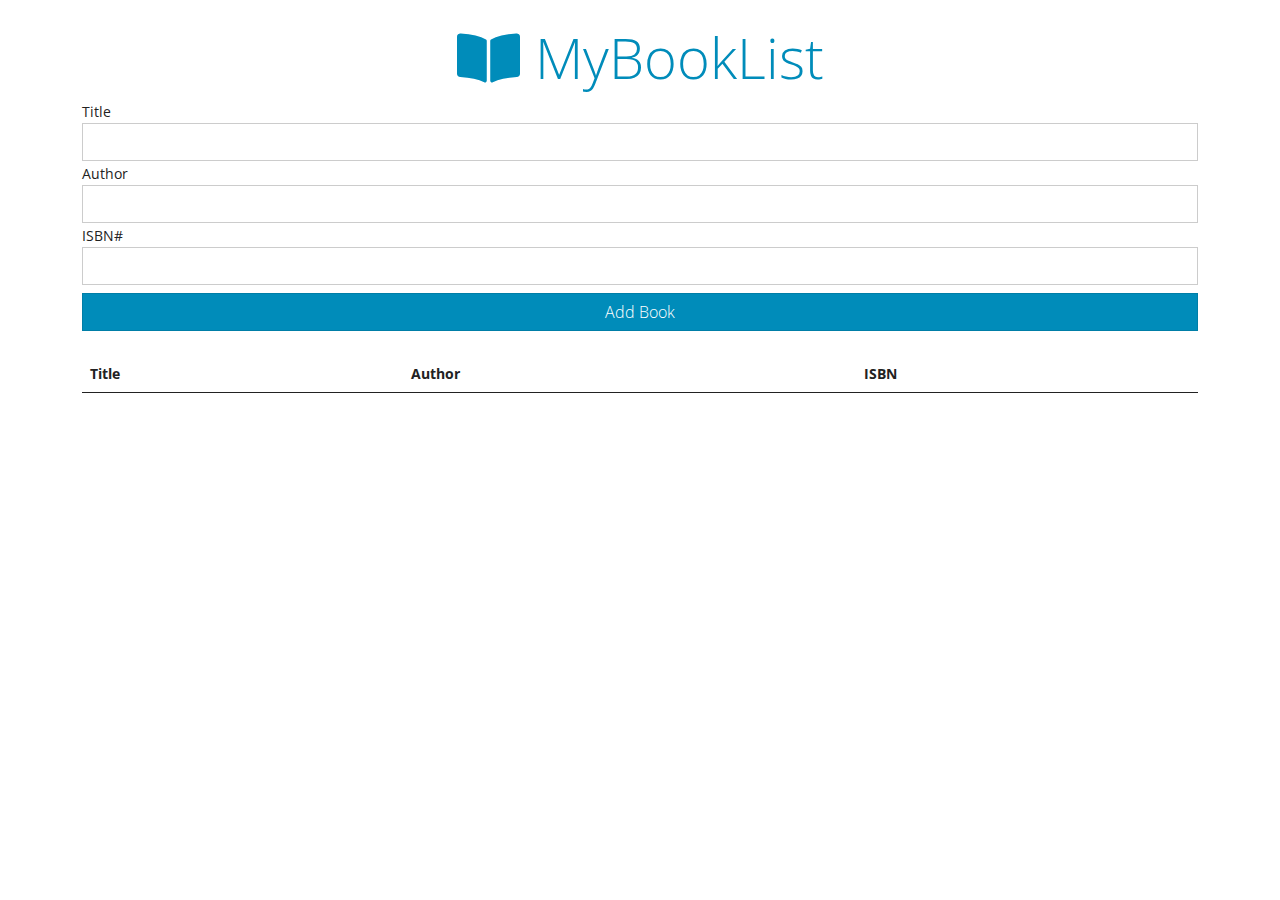
<file: book-app/index.html>
<!DOCTYPE html>
<html lang="en">
<head>
    <meta charset="UTF-8">
    <meta http-equiv="X-UA-Compatible" content="IE=edge">
    <meta name="viewport" content="width=device-width, initial-scale=1.0">
    <title>My Book app</title>
    <link rel="stylesheet" href="https://cdnjs.cloudflare.com/ajax/libs/font-awesome/5.15.4/css/all.min.css"/>
    <link rel="stylesheet" href="css/bootstrap.min.css">
</head>
<body>
    <div class="container mt-4">
        <h1 class="display-4 text-center text-primary"><i class="fas fa-book-open"></i> My<span class="text-primary">Book</span>List</h1>
        <form id="book-form">
            <div class="form-group">
              <label for="title">Title</label>
              <input type="text" id="title" class="form-control">
            </div>
            <div class="form-group">
              <label for="author">Author</label>
              <input type="text" id="author" class="form-control">
            </div>
            <div class="form-group">
              <label for="isbn">ISBN#</label>
              <input type="text" id="isbn" class="form-control">
            </div>
            <input type="submit" value="Add Book" class="btn col-12 btn-primary btn-block mt-2">
        </form>
        <table class="table table-striped mt-4">
            <thead>
                <tr>
                    <th>Title</th>
                    <th>Author</th>
                    <th>ISBN</th>
                </tr>
            </thead>
            <tbody id="items" style="border-style: hidden!important;">

            </tbody>
        </table>
    </div>
    <script src="js/custom.js"></script>
</body>
</html>
</file>
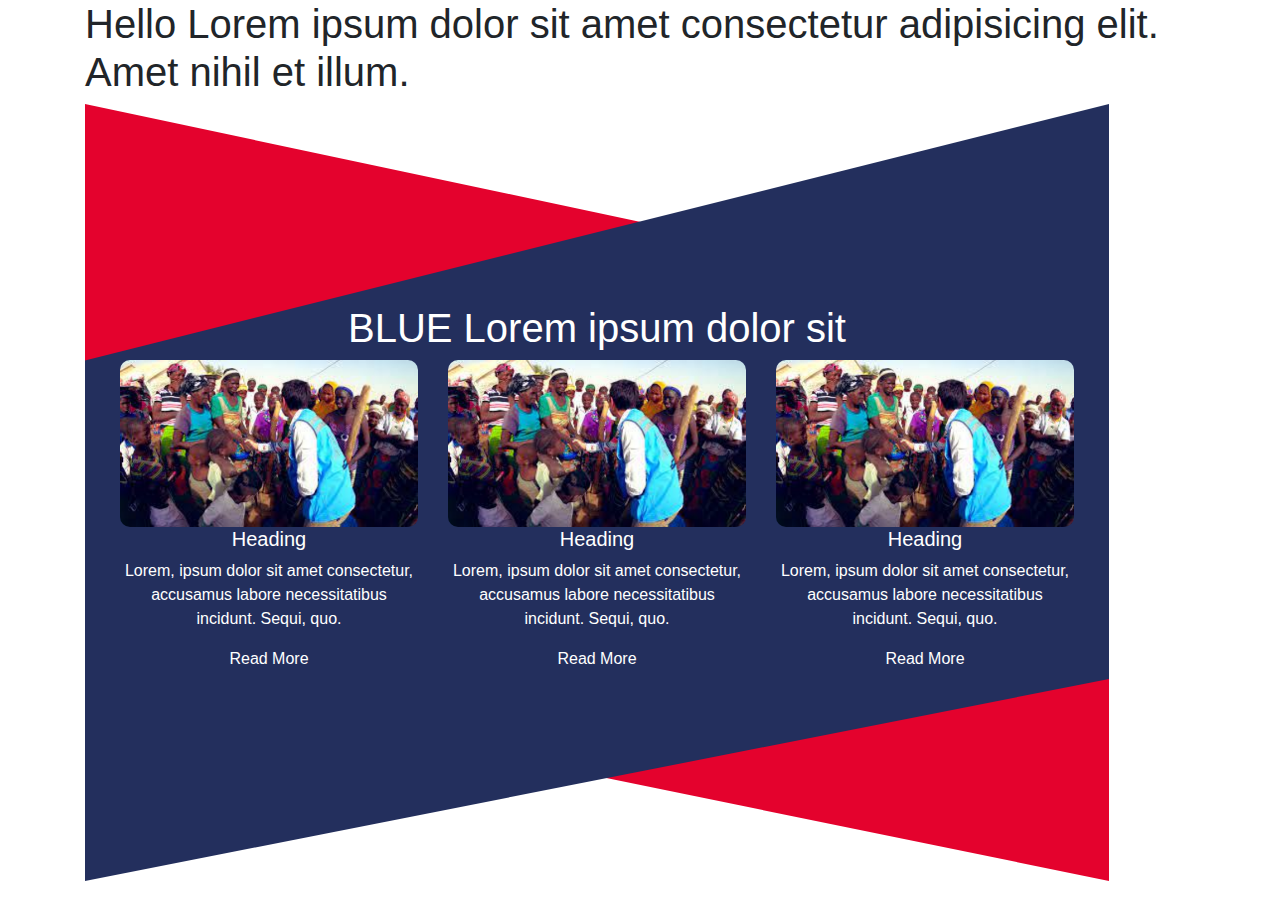
<file: clip-path/index.html>
<!doctype html>
<html lang="en">
  <head>
    <!-- Required meta tags -->
    <meta charset="utf-8">
    <meta name="viewport" content="width=device-width, initial-scale=1, shrink-to-fit=no">

    <!-- Bootstrap CSS -->
    <link rel="stylesheet" href="https://maxcdn.bootstrapcdn.com/bootstrap/4.0.0/css/bootstrap.min.css" integrity="sha384-Gn5384xqQ1aoWXA+058RXPxPg6fy4IWvTNh0E263XmFcJlSAwiGgFAW/dAiS6JXm" crossorigin="anonymous">
     <link rel="stylesheet" href="style.css">
    <title>Hello, world!</title>
  </head>
  <body>
    <!-- <div class="tri"> 
        <h1>LEFT RED</h1>
    </div>
    <div class="tri_right"> 
        <h1>RIGHT RED</h1>
    </div> -->
<div class="container">
  <h1>Hello Lorem ipsum dolor sit amet consectetur adipisicing elit. Amet nihil et illum.</h1>
  <div class="red_test">

  </div>
  <div class="test">
     <h1>BLUE Lorem ipsum dolor sit</h1>
     <div class="row" style="color: #fff; padding-left: 35px;padding-right: 35px;">
      <div class="col-sm-6 col-md-4 project">
        <img src="Image 8.png" alt="" class="img-fluid">
        <h5 class="heading">Heading</h5>
        <p class="para">Lorem, ipsum dolor sit amet consectetur, accusamus labore necessitatibus incidunt. Sequi, quo.</p>
        <a href="#">Read More</a>
      </div>
      <div class="col-sm-6 col-md-4 project">
        <img src="Image 8.png" alt="" class="img-fluid">
        <h5 class="heading">Heading</h5>
        <p class="para">Lorem, ipsum dolor sit amet consectetur, accusamus labore necessitatibus incidunt. Sequi, quo.</p>
        <a href="#">Read More</a>
      </div>
      <div class="col-sm-6 col-md-4 project">
        <img src="Image 8.png" alt="" class="img-fluid">
        <h5 class="heading">Heading</h5>
        <p class="para">Lorem, ipsum dolor sit amet consectetur, accusamus labore necessitatibus incidunt. Sequi, quo.</p>
        <a href="#">Read More</a>
      </div>
    </div>
  </div>
</div>

    
    <script src="https://code.jquery.com/jquery-3.2.1.slim.min.js" integrity="sha384-KJ3o2DKtIkvYIK3UENzmM7KCkRr/rE9/Qpg6aAZGJwFDMVNA/GpGFF93hXpG5KkN" crossorigin="anonymous"></script>
    <script src="https://cdnjs.cloudflare.com/ajax/libs/popper.js/1.12.9/umd/popper.min.js" integrity="sha384-ApNbgh9B+Y1QKtv3Rn7W3mgPxhU9K/ScQsAP7hUibX39j7fakFPskvXusvfa0b4Q" crossorigin="anonymous"></script>
    <script src="https://maxcdn.bootstrapcdn.com/bootstrap/4.0.0/js/bootstrap.min.js" integrity="sha384-JZR6Spejh4U02d8jOt6vLEHfe/JQGiRRSQQxSfFWpi1MquVdAyjUar5+76PVCmYl" crossorigin="anonymous"></script>
  </body>
</html>
</file>
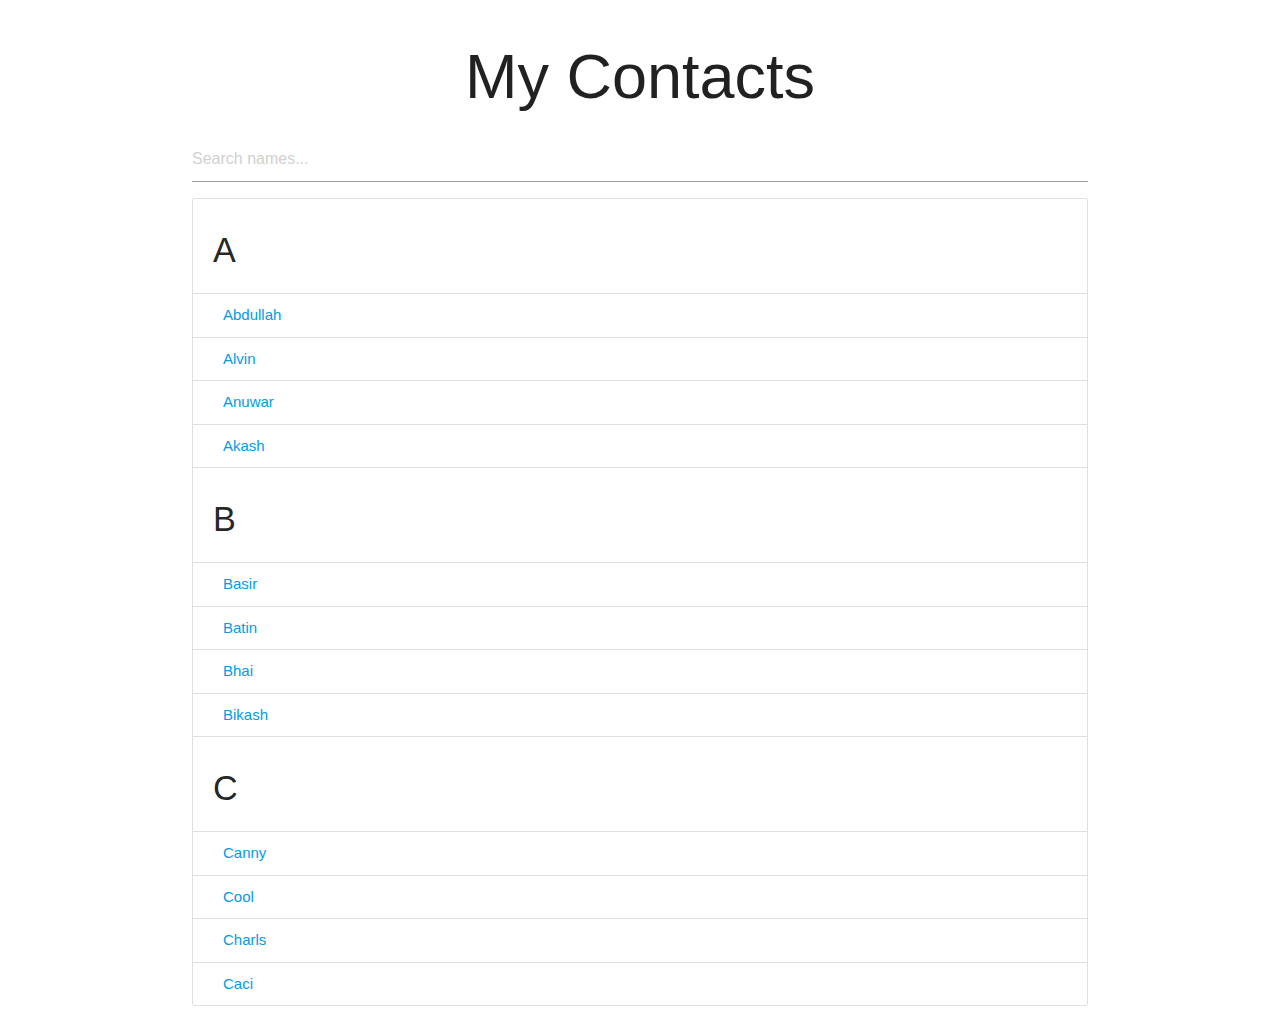
<file: contact-search/index.html>
<!DOCTYPE html>
<html lang="en">
<head>
    <meta charset="UTF-8">
    <meta http-equiv="X-UA-Compatible" content="IE=edge">
    <meta name="viewport" content="width=device-width, initial-scale=1.0">
    <title>Data filtering</title>
    <link rel="stylesheet" href="https://cdnjs.cloudflare.com/ajax/libs/materialize/1.0.0/css/materialize.min.css">
</head>
<body>
    <div class="container">
        <h1 class="center-align">My Contacts</h1>
        <input type="text" id="filterInput" placeholder="Search names...">
        <ul class="collection with-header" id="names">
            <li class="collection-header">
                <h4>A</h4>
            </li>
            <li class="collection-item">
                <a href="#">Abdullah</a>
            </li>
            <li class="collection-item">
                <a href="#">Alvin</a>
            </li>
            <li class="collection-item">
                <a href="#">Anuwar</a>
            </li>
            <li class="collection-item">
                <a href="#">Akash</a>
            </li>

            <li class="collection-header">
                <h4>B</h4>
            </li>
            <li class="collection-item">
                <a href="#">Basir</a>
            </li>
            <li class="collection-item">
                <a href="#">Batin</a>
            </li>
            <li class="collection-item">
                <a href="#">Bhai</a>
            </li>
            <li class="collection-item">
                <a href="#">Bikash</a>
            </li>
           
            <li class="collection-header">
                <h4>C</h4>
            </li>
            <li class="collection-item">
                <a href="#">Canny</a>
            </li>
            <li class="collection-item">
                <a href="#">Cool</a>
            </li>
            <li class="collection-item">
                <a href="#">Charls</a>
            </li>
            <li class="collection-item">
                <a href="#">Caci</a>
            </li>
           
          </ul>
    </div>
    <script>
        var input = document.getElementById('filterInput')
        input.addEventListener('keyup', getFilterValue)
        function getFilterValue(){
            var filterValue = input.value.toUpperCase() 
            // Get ul
            var ul = document.getElementById('names')
            // Get li s from ul
            var li = ul.querySelectorAll('.collection-item')
            li.forEach((items)=>{
                // console.log(items.getElementsByTagName('a')[0].innerHTML);
                var item = items.getElementsByTagName('a')[0].innerHTML;
                if(item.toUpperCase().indexOf(filterValue)> -1){
                    items.style.display = ''
                }else{
                    items.style.display = 'none'
                    items.style.back = 'none'
                }
            })
            
        }
    </script>
</body>
</html>
</file>
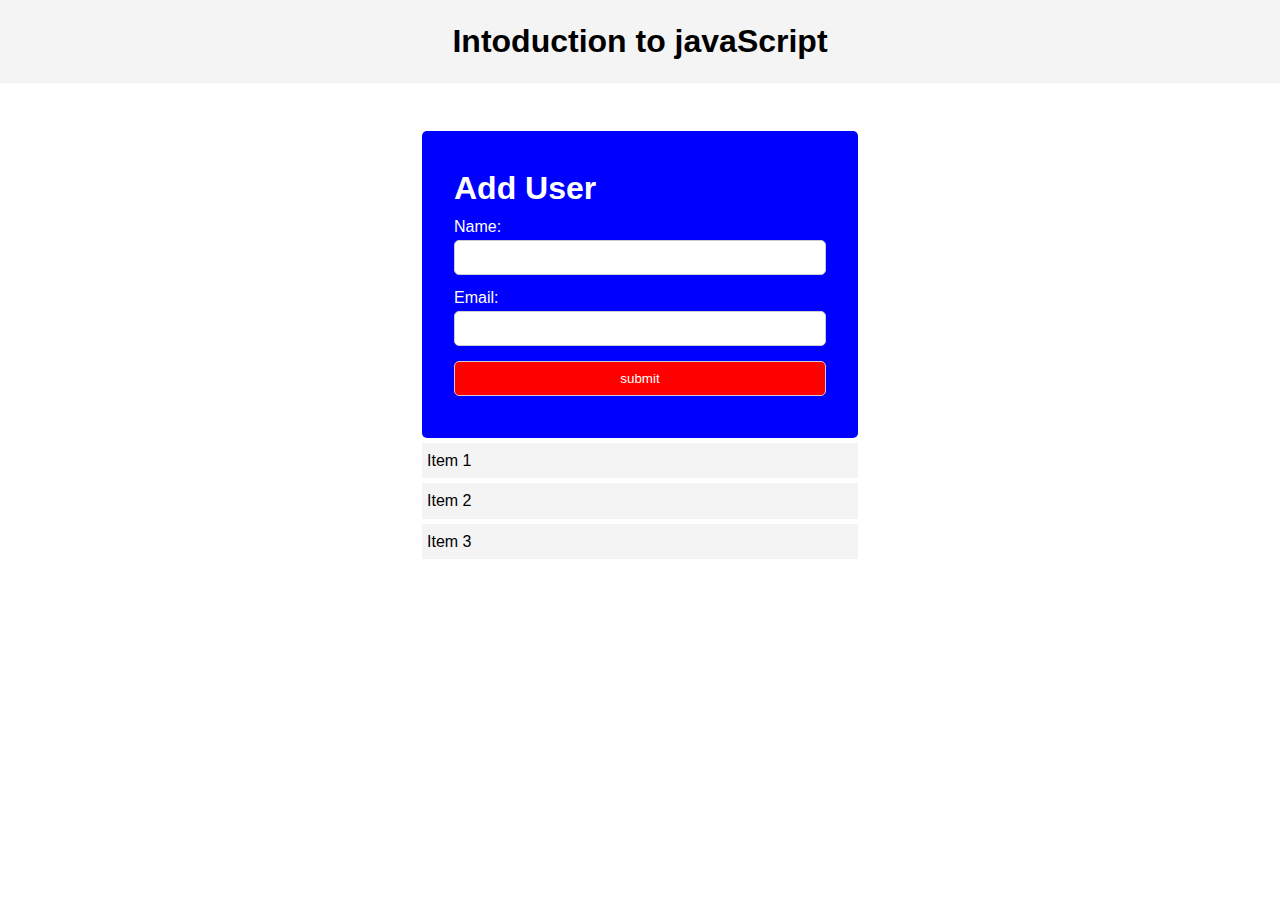
<file: day-02/index.html>
<!DOCTYPE html>
<html lang="en">
<head>
    <meta charset="UTF-8">
    <meta http-equiv="X-UA-Compatible" content="IE=edge">
    <meta name="viewport" content="width=device-width, initial-scale=1.0">
    <title>javaScript</title>
    <link rel="stylesheet" href="style.css">
</head>
<body>
  <header>
    <h1>Intoduction to javaScript</h1>
  </header>
        <section class="container">
            <form id="my-form" class="my-form">
            <h1>Add User</h1>
            <div class="msg"></div>
            <div>
                <label for="name">Name:</label>
                <input type="text" id="name">
            </div>
            <div>
                <label for="email">Email:</label>
                <input type="text" id="email">
            </div>
            <input class="btn" id="mamun" value="submit" type="submit" value="Submit">
            </form>
    
            <ul id="users"></ul>
    
            <ul class="items">
                <li class="item">Item 1</li>
                <li class="item">Item 2</li>
                <li class="item">Item 3</li>
            </ul>
        </section>
      
    <script src="main.js"></script>
</body>
</html>
</file>
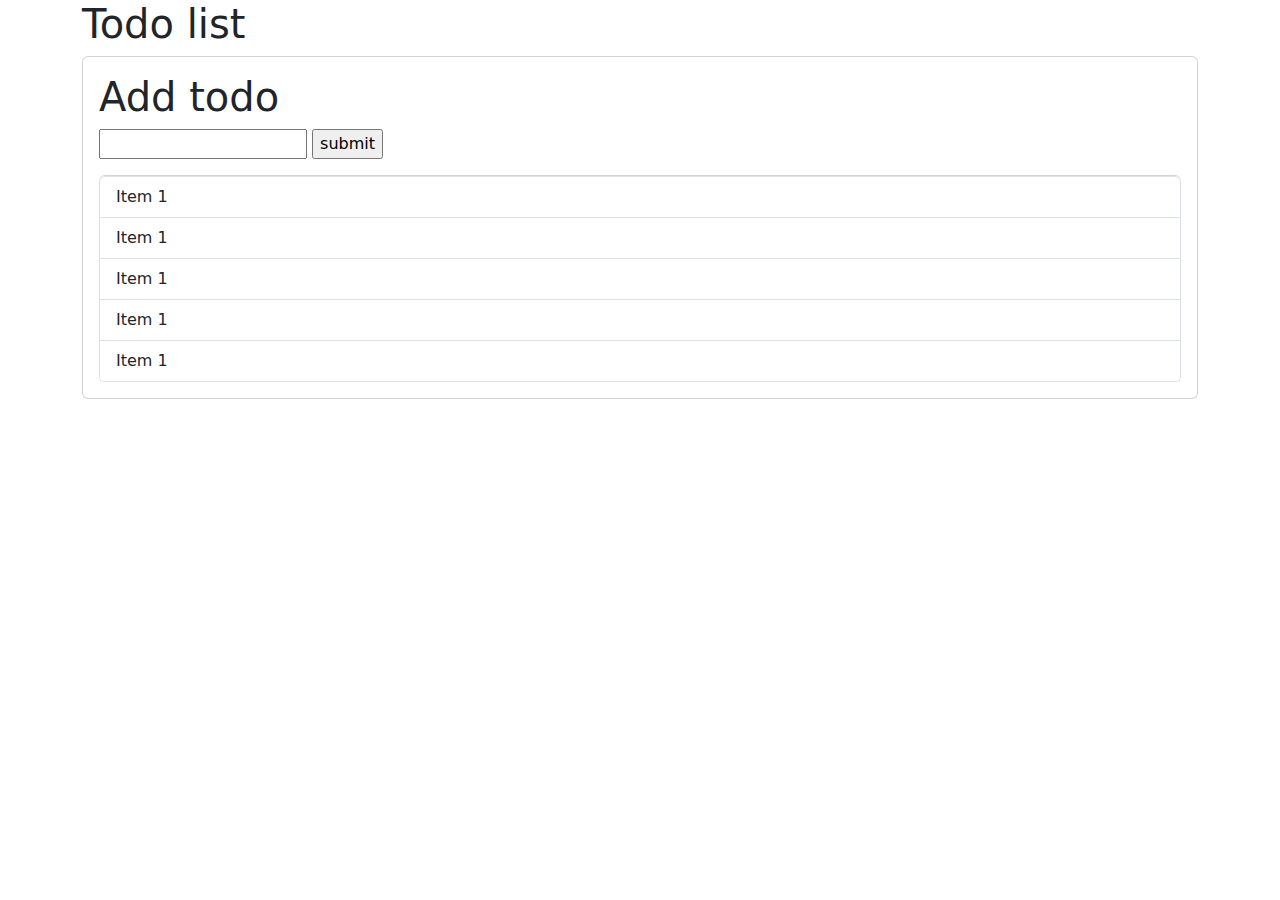
<file: day-03/index.html>
<!doctype html>
<html lang="en">
  <head>
    <!-- Required meta tags -->
    <meta charset="utf-8">
    <meta name="viewport" content="width=device-width, initial-scale=1">

    <!-- Bootstrap CSS -->
    <link href="https://cdn.jsdelivr.net/npm/bootstrap@5.1.1/dist/css/bootstrap.min.css" rel="stylesheet">

    <title>JSDOM</title>
  </head>
  <body>
    <div class="container" id="container">
        <h1 class="title" id="heading">Todo list</h1>
         <div class="card card-body">
             <h1 class="title"  id="heading">Add todo</h1>
             <form action="" class="form-inline mb-3">
                 <input type="text" id="myInput">
                 <input type="submit" id="btn" value="submit">
             </form>
             <ul class="list-group">
                 <li class="list-group-item">Item 1</li>
                 <li class="list-group-item">Item 1</li>
                 <li class="list-group-item">Item 1</li>
                 <li class="list-group-item">Item 1</li>
                 <li class="list-group-item">Item 1</li>
             </ul>
         </div>
    </div>

    
    <script src="https://cdn.jsdelivr.net/npm/bootstrap@5.1.1/dist/js/bootstrap.bundle.min.js"></script>
    <script src="main.js"></script>
  </body>
</html>
</file>
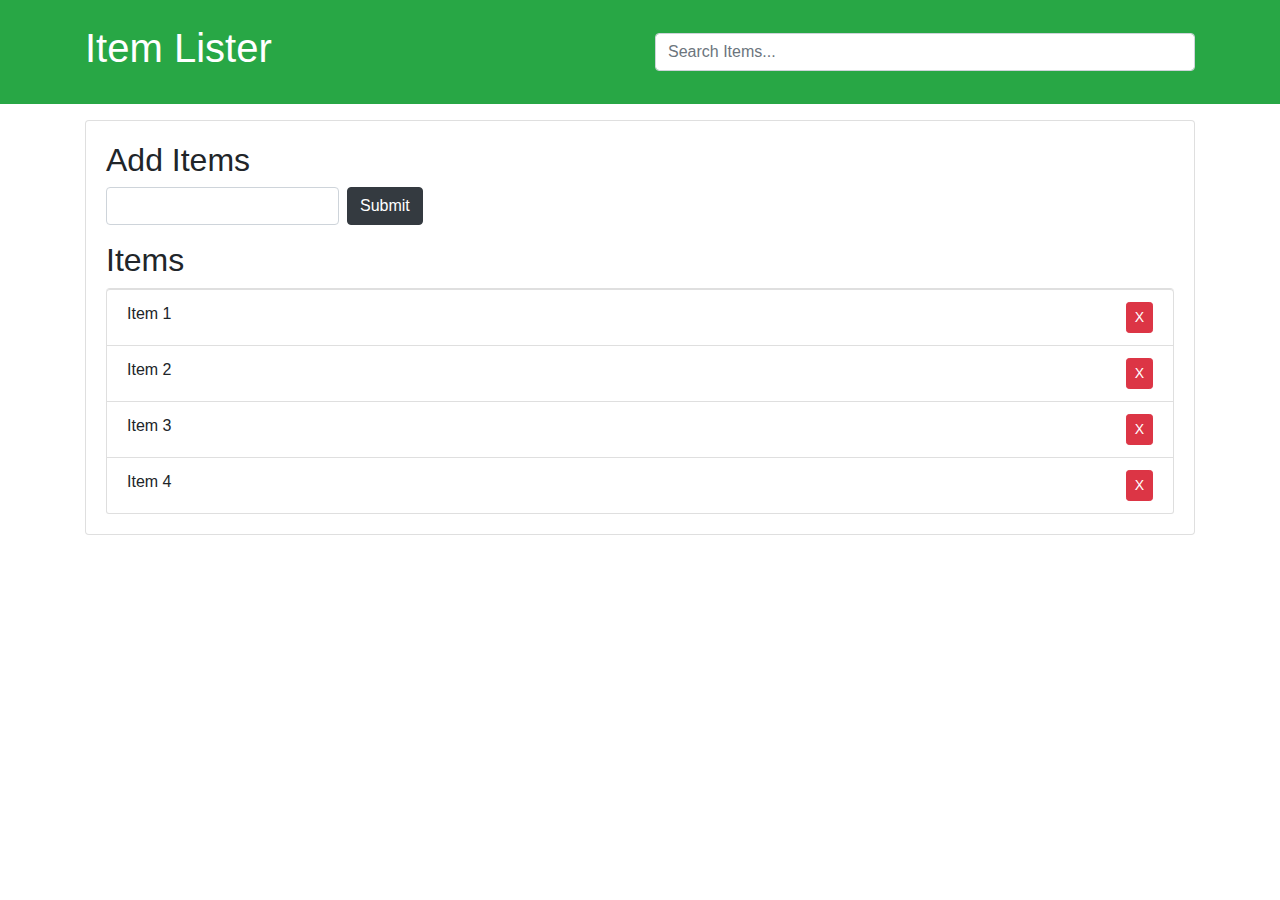
<file: day-04/index.html>
<!DOCTYPE html>
<html lang="en">
<head>
    <meta charset="UTF-8">
    <meta http-equiv="X-UA-Compatible" content="IE=edge">
    <meta name="viewport" content="width=device-width, initial-scale=1.0">
    <title>Document</title>
    <link href="https://cdn.jsdelivr.net/npm/bootstrap@4.6/dist/css/bootstrap.min.css" rel="stylesheet">
</head>
<body>
    <header id="main-header" class="bg-success text-white p-4 mb-3">
        <div class="container">
          <div class="row">
            <div class="col-md-6">
                <h1 id="header-title">Item Lister</h1>
            </div>
            <div class="col-md-6 align-self-center">
                <input type="text" class="form-control" id="filter" placeholder="Search Items...">
            </div>
          </div>
        </div>
      </header>
      <div class="container">
       <div id="main" class="card card-body">
        <h2 class="title">Add Items</h2>
        <form id="addForm" class="form-inline mb-3">
          <input type="text" id="item" class="form-control mr-2" id="item">
          <input type="submit" class="btn btn-dark" value="Submit">
        </form>
        <h2 class="title">Items</h2>
        <ul id="items" class="list-group">
          <li class="list-group-item">Item 1 <button class="btn btn-danger btn-sm float-right delete">X</button></li>
          <li class="list-group-item">Item 2 <button class="btn btn-danger btn-sm float-right delete">X</button></li>
          <li class="list-group-item">Item 3 <button class="btn btn-danger btn-sm float-right delete">X</button></li>
          <li class="list-group-item">Item 4 <button class="btn btn-danger btn-sm float-right delete">X</button></li>
        </ul>
       </div>
      </div>
      <script src="index.js"></script>
</body>
</html>
</file>
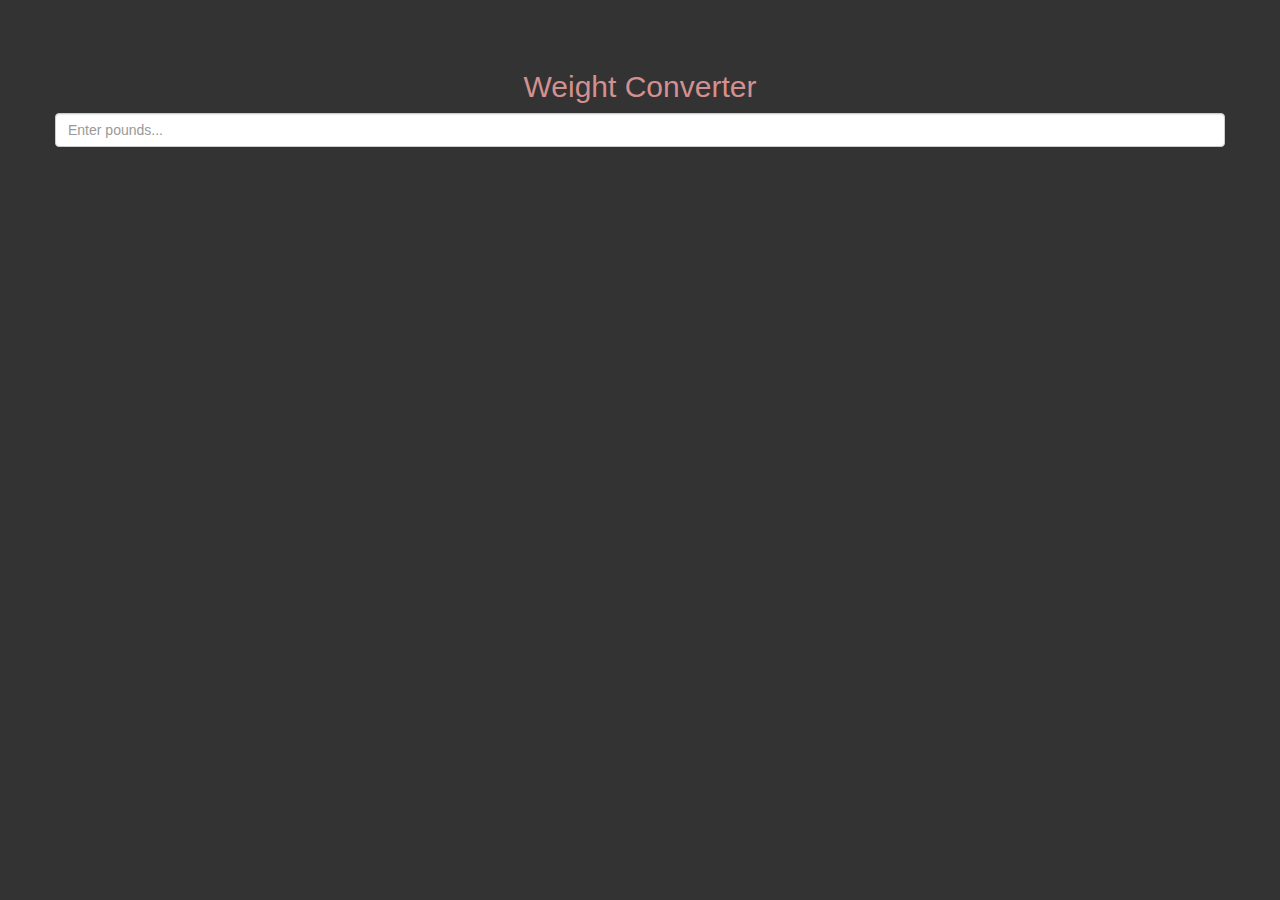
<file: day-07/index.html>
<!DOCTYPE html>
<html lang="en">
<head>
    <meta charset="UTF-8">
    <meta http-equiv="X-UA-Compatible" content="IE=edge">
    <meta name="viewport" content="width=device-width, initial-scale=1.0">
    <title>Weight Converter</title>
    <!-- Latest compiled and minified CSS -->
<link rel="stylesheet" href="https://maxcdn.bootstrapcdn.com/bootstrap/3.3.7/css/bootstrap.min.css">
<style>
    body{
        margin-top: 50px;
        background: #333;
        color: rgb(212, 144, 144);
    }
</style>
</head>
<body>
    <div class="container">
       
        <div class="row">
            <h2 class="display-4 text-center">Weight Converter</h2>
            <form action="">
              <div class="form-group">
                <input type="number" class="form-control" id="getWeight" placeholder="Enter pounds...">
              </div>
            </form>
            <div id="output">
              <div class="card bg-primary">
                <div class="card-block">
                  <h1>Kilograms</h1>
                  <div id="outputKilos"></div>
                </div>
              </div>

              <div class="card bg-success">
                <div class="card-block">
                  <h1>Grams</h1>
                  <div id="outputGrams"></div>
                </div>
              </div>

              <div class="card bg-danger">
                <div class="card-block">
                  <h1>Ounce</h1>
                  <div id="outputOunce"></div>
                </div>
              </div>
            </div>
        </div>
    </div>

    <script>
      var output = document.getElementById('output').style.visibility = 'hidden'
      var getIbs = document.getElementById('getWeight')
      getIbs.addEventListener('keyup',calculateWeight)
      function calculateWeight(){
        var output = document.getElementById('output').style.visibility = 'visible'
        var getPounds = getIbs.value;
        document.getElementById('outputKilos').innerHTML = getPounds/2.2046;
        document.getElementById('outputGrams').innerHTML = getPounds*453.59237;
        document.getElementById('outputOunce').innerHTML = getPounds/0.0625;
        
      }
    </script>
</body>
</html>
</file>
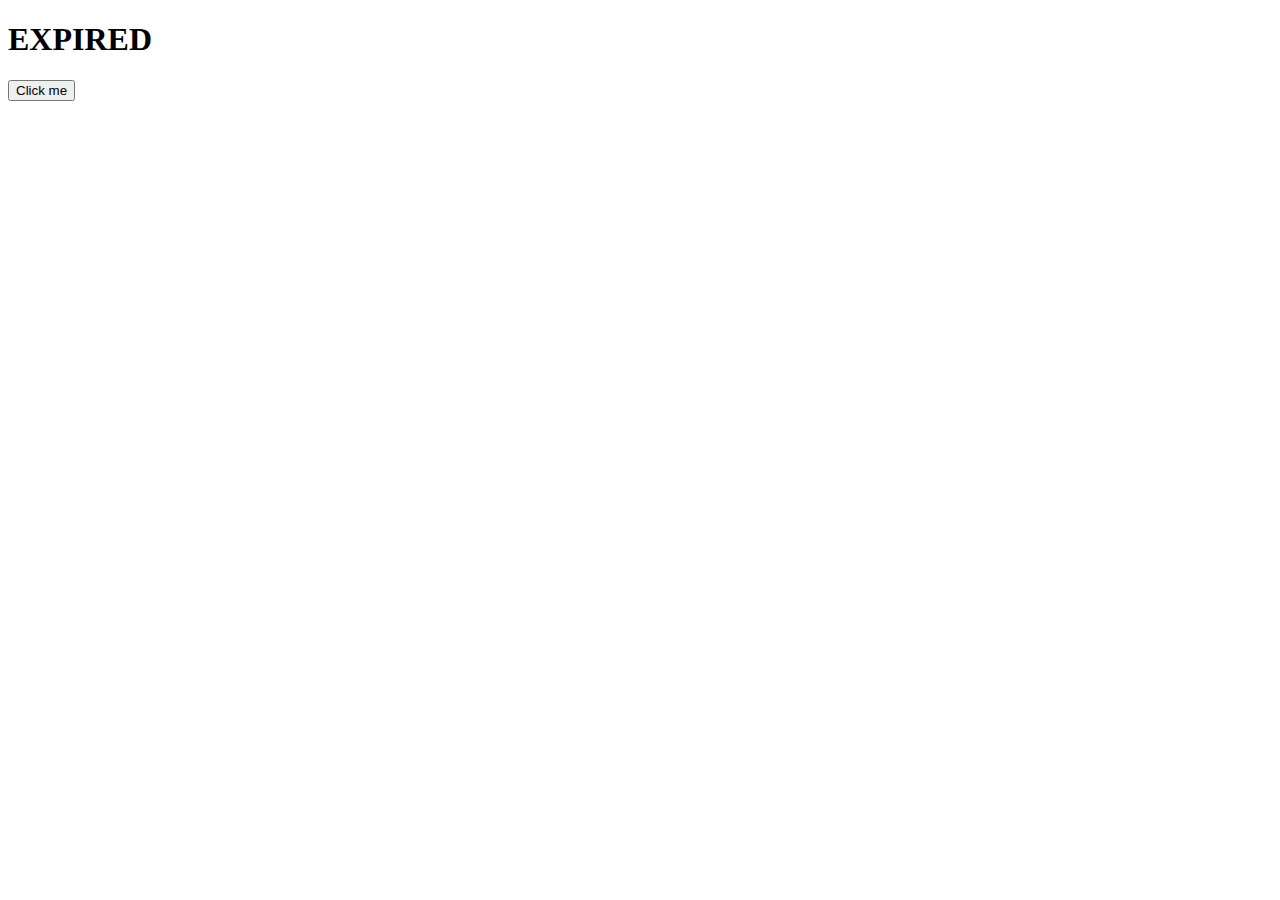
<file: day-10/index.html>
<!DOCTYPE html>
<html lang="en">
<head>
    <meta charset="UTF-8">
    <meta http-equiv="X-UA-Compatible" content="IE=edge">
    <meta name="viewport" content="width=device-width, initial-scale=1.0">
    <title>javaScript Callbacks</title>
</head>
<body>
    <h1 id="data"></h1>
    <h1 id="demo"></h1>
    <button id="click_btn">Click me</button>
    <script src="callbacks.js"></script>
</body>
</html>
</file>
<file: clip-path/style.css>
.red_test{
    position: absolute;
    width: 80%;
    height: 777px;
    background: #E4022D;
    /* clip-path: polygon(100% 0, 100% 59%, 0 100%, 0 42%); */
    clip-path: polygon(100% 28%, 100% 100%, 0 73%, 0 0);

}

.test{
    position: absolute;
    width: 80%;
    height: 777px;
    background: #232F5D;
    /* clip-path: polygon(100% 0, 100% 59%, 0 100%, 0 42%); */
    clip-path: polygon(100% 0, 100% 74%, 0 100%, 0 33%);

}
.test h1{
    margin-top: 200px;
    text-align: center;
    color: #FFF;
}
.project{
    text-align: center;
}
.project img{
    border-radius: 10px;
}
.project .heading{
  text-align: center;
}
.project .para{
  text-align: center;
}
.project a{
    text-align: center;
    color: #fff;
}

















.tri{
    position: absolute;
    width: 111%;
    height: 50%;
    background: #E4022D;
    
    clip-path: polygon(0% 0%, 0% 100%, 100% 100%);
}
.tri_right{
    position: absolute;
    width: 118%;
    height: 128%;
    background: #E4022D;
  
    clip-path: polygon(100% 44%, 39% 70%, 100% 100%);
}
</file>
<file: day-02/style.css>
*{
    margin: 0;
    padding: 0;
    box-sizing: border-box;
}
body{
    font-family: Verdana, Geneva, Tahoma, sans-serif;
    line-height: 1.6;
}
header{
    background: #f4f4f4;
    padding: 1rem;
    text-align: center;
}
.container{
    width: 500px;
    margin: auto;
    padding: 3rem 2rem;
    overflow:auto;
    
}
#my-form{
  background: #f4f4f4;
  padding: 2rem;
  border-radius: 5px;
}
#my-form input{
  padding: 9px;
  width: 100%;
  margin-bottom: 10px;
  border-radius: 5px;
  border: 1px solid #ccc;
}

.btn{
    display: block;
    width: 100%;
    padding: 10px 15px;
    border: 0;
    background: #333;
    color: #fff;
    border-radius: 5px;
    margin: 5px 0;
}
.btn:hover{
    background:#444;
}
ul{
    list-style-type: none;
}
ul li{
    background: #f4f4f4;
    padding: 5px;
    margin: 5px 0;
}
.bg-dark{
    background: green;
    color: red;
}
.error{
    color: red;
}
</file>
